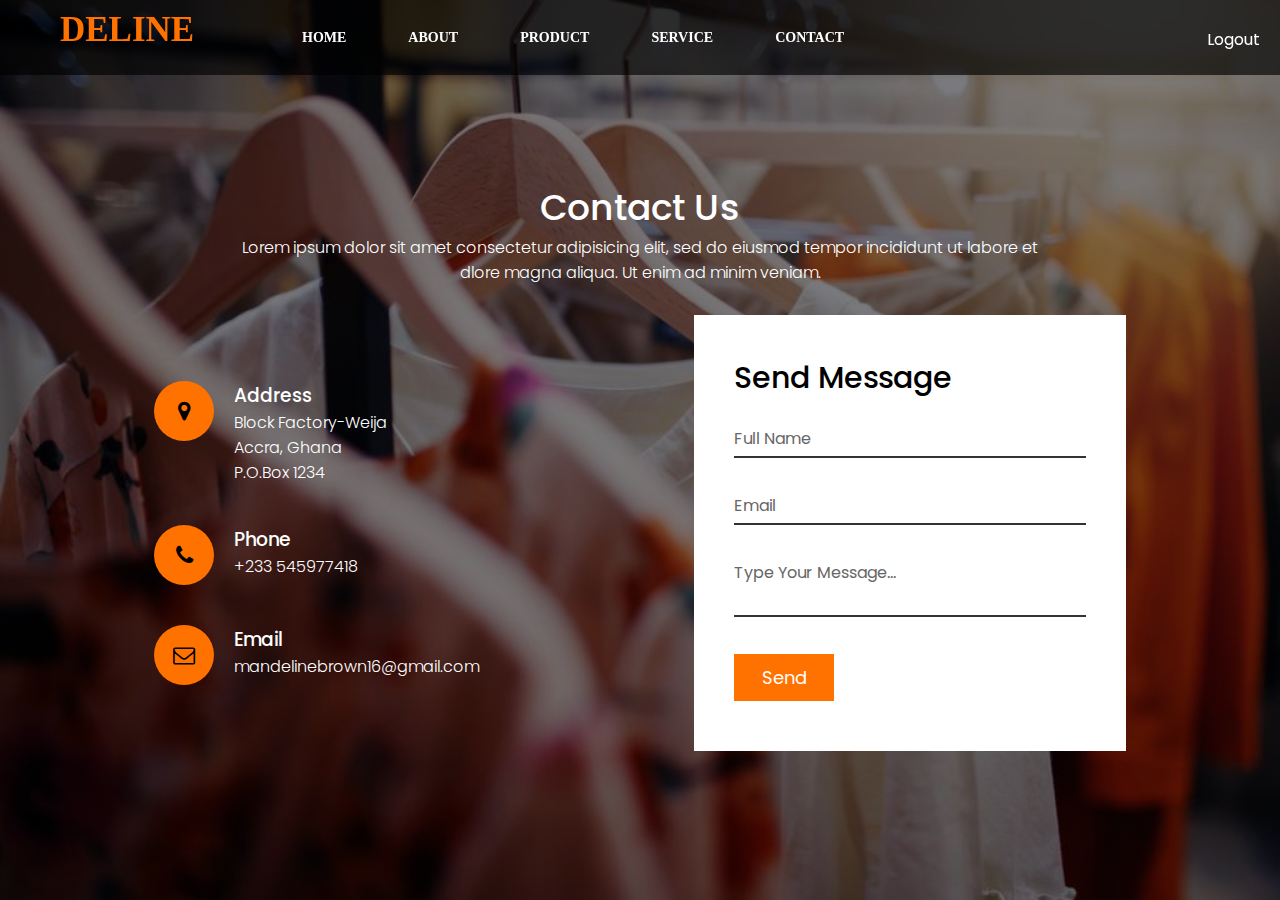
<file: contact.html>
<!DOCTYPE html>
<html>
<head>
<meta name="viewport" content="width=device-width, initial-scale=1.0">
<title>Contact</title>
<link rel="stylesheet" href="https://stackpath.bootstrapcdn.com/font-awesome/4.7.0/css/font-awesome.min.css">
<link rel="stylesheet" type="text/css" href="contact.css">
<!-- <link rel="stylesheet" type="text/css" href="products.css"> -->
</head>
<body>
    <div class="mainnav">
        <div class="navbar">
            <div class="icon">
                <h2 class="logo">DELINE</h2>
            </div>
            <div class="menu">
                <ul>
                    <li><a href="index.html">HOME</a></li>
                    <li><a href="about.html">ABOUT</a></li>
                    <li><a href="products.html">PRODUCT</a></li>
                    <li><a href="service.html">SERVICE</a></li>
                    <li><a href="contact.html">CONTACT</a></li>
                    <a class="logout" href="index.html">Logout</a>
            </ul>
            </div>
        </div>
        </div>
    <section class="contact">
        <div class="content">
            <h2>Contact Us</h2>
            <p>Lorem ipsum dolor sit amet consectetur adipisicing elit, sed do eiusmod
            tempor incididunt ut labore et dlore magna aliqua. Ut enim ad minim veniam.</p>
        </div>
        <div class="container">
            <div class="contactInfo">
                <div class="box">
                    <div class="iconn"><i class="fa fa-map-marker" aria-hidden="true"></i></div>
                    <div class="text">
                        <h3>Address</h3>
                        <p>Block Factory-Weija<br>Accra, Ghana<br>P.O.Box 1234</p>
                    </div>
                </div>
                <div class="box">
                    <div class="iconn"><i class="fa fa-phone" aria-hidden="true"></i></div>
                    <div class="text">
                        <h3>Phone</h3>
                        <p>+233 545977418</p>
                    </div>
                </div>
                    <div class="box">
                        <div class="iconn"><i class="fa fa-envelope-o" aria-hidden="true"></i></div>
                        <div class="text">
                            <h3>Email</h3>
                            <p>mandelinebrown16@gmail.com</p>
                        </div>
                    </div>
                </div>
                <div class="contactForm">
                    <form>
                        <h2>Send Message</h2>
                        <div class="inputBox">
                            <input type="text" name="" required="required">
                            <span>Full Name</span>
                        </div>
                        <div class="inputBox">
                            <input type="text" name="" required="required">
                            <span>Email</span>
                        </div>
                        <div class="inputBox">
                            <textarea required="required"></textarea>
                            <span>Type Your Message...</span>
                        </div>
                        <div class="inputBox">
                            <input type="submit" name="" value="Send">
                        </div>
                    </form>
                </div>
            </div>
        </section>
    </body>
</html>
</file>
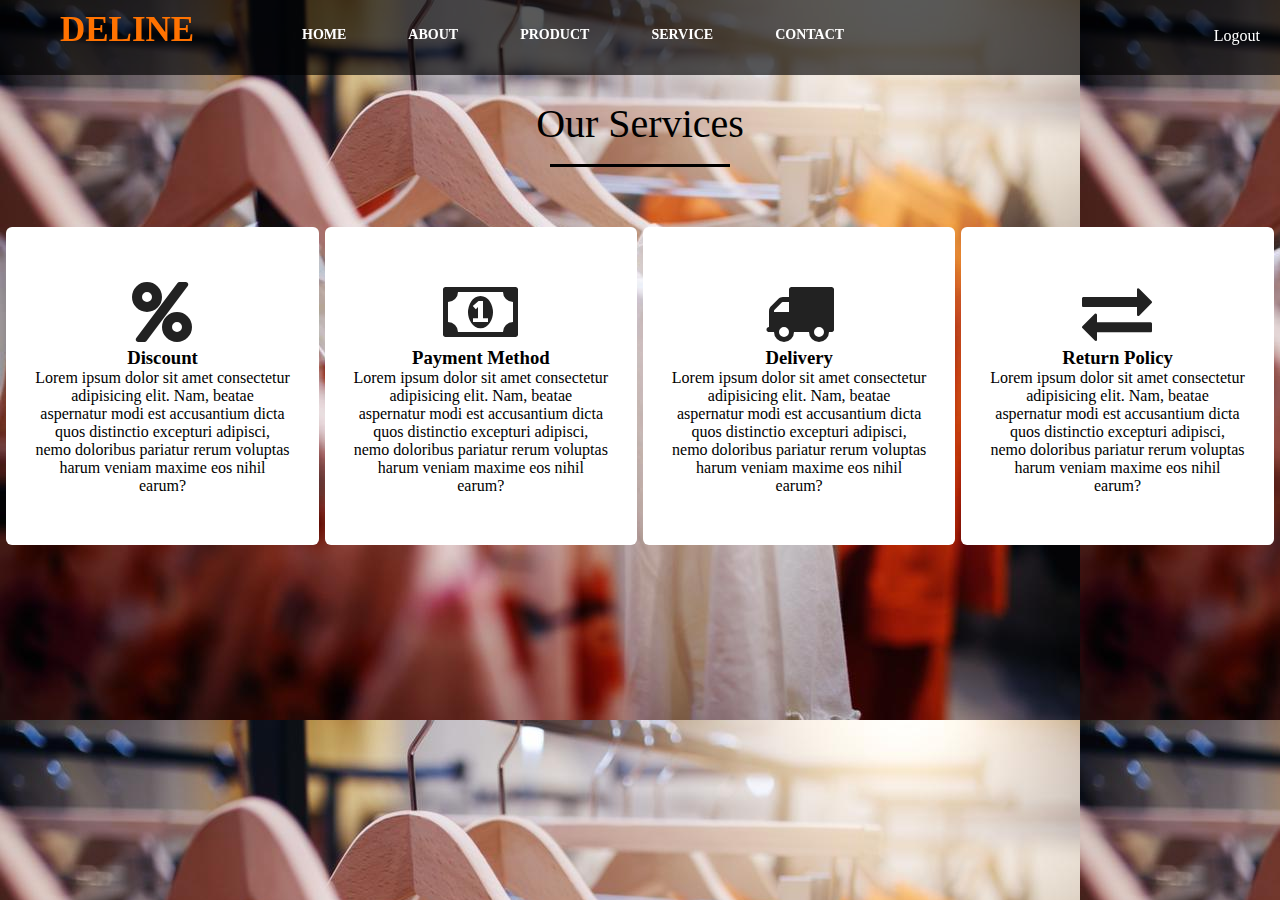
<file: service.html>
<!DOCTYPE html>
<html lang="en">
<head>
    <meta charset="UTF-8">
    <meta http-equiv="X-UA-Compatible" content="IE=edge">
    <meta name="viewport" content="width=device-width, initial-scale=1.0">
    <title>Service</title>
    <link rel="stylesheet" href="https://stackpath.bootstrapcdn.com/font-awesome/4.7.0/css/font-awesome.min.css">
    <link rel="stylesheet" href="service.css">
</head>
<body>
    <div class="mainnav">
        <div class="navbar">
            <div class="icon">
                <h2 class="logo">DELINE</h2>
            </div>

            <div class="menu">
                <ul>
                    <li><a href="index.html">HOME</a></li>
                    <li><a href="about.html">ABOUT</a></li>
                    <li><a href="products.html">PRODUCT</a></li>
                    <li><a href="service.html">SERVICE</a></li>
                    <li><a href="contact.html">CONTACT</a></li>
                 </ul>
             <a class="logout" href="index.html">Logout</a>
            </div>
    
        </div>
        </div>
    <div class="service">
        <div class="max-width">
            <h1>Our Services</h1>
            <div class="content">
                <div class="card">
                    <div class="box">
                        <i class="fa fa-percent"></i>
                        <h3>Discount</h3>
                        <p>Lorem ipsum dolor sit amet consectetur adipisicing elit. Nam, beatae <br> aspernatur modi est accusantium dicta 
                            quos distinctio excepturi adipisci, <br> nemo doloribus pariatur rerum voluptas harum veniam maxime eos nihil <br> earum?</p>
                    </div>
                </div>
                <div class="card">
                    <div class="box">
                        <i class="fa fa-money"></i>
                        <h3>Payment Method</h3>
                        <p>Lorem ipsum dolor sit amet consectetur adipisicing elit. Nam, beatae <br> aspernatur modi est accusantium dicta 
                            quos distinctio excepturi adipisci, <br> nemo doloribus pariatur rerum voluptas harum veniam maxime eos nihil <br> earum?</p>
                    </div>
                </div>
                <div class="card">
                    <div class="box">
                        <i class="fa fa-truck"></i>
                        <h3>Delivery</h3>
                        <p>Lorem ipsum dolor sit amet consectetur adipisicing elit. Nam, beatae <br> aspernatur modi est accusantium dicta 
                            quos distinctio excepturi adipisci, <br> nemo doloribus pariatur rerum voluptas harum veniam maxime eos nihil <br> earum?</p>
                    </div>
                </div>
                <div class="card">
                    <div class="box">
                        <i class="fa fa-return fa-exchange"></i>
                        <h3>Return Policy</h3>
                        <p>Lorem ipsum dolor sit amet consectetur adipisicing elit. Nam, beatae <br> aspernatur modi est accusantium dicta 
                            quos distinctio excepturi adipisci, <br> nemo doloribus pariatur rerum voluptas harum veniam maxime eos nihil <br> earum?</p>
                    </div>
                </div>
            </div>
        </div>
    </div>
</body>
</file>
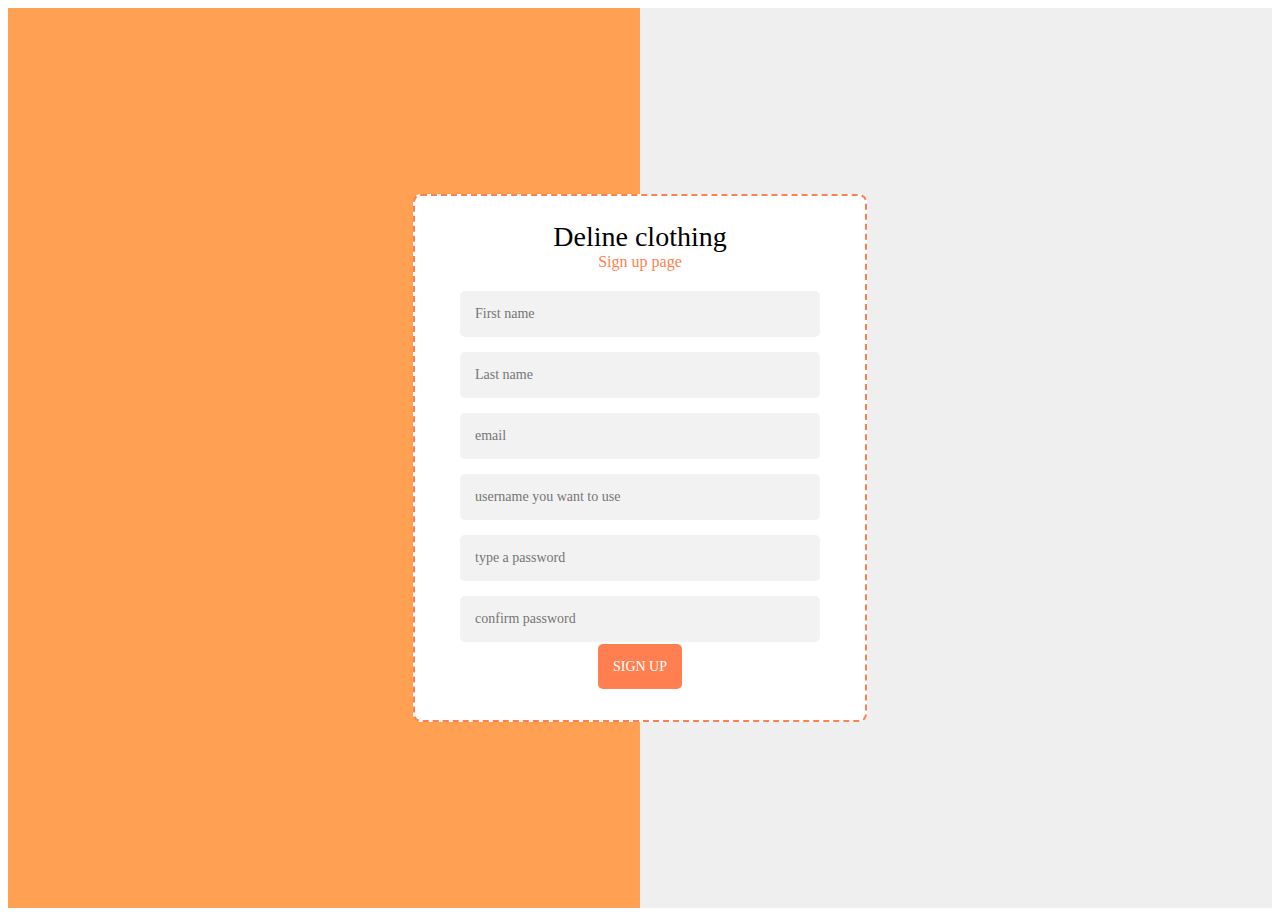
<file: signup.html>
<!DOCTYPE html>
<html lang="en">
<head>
    <meta charset="UTF-8">
    <meta http-equiv="X-UA-Compatible" content="IE=edge">
    <meta name="viewport" content="width=device-width, initial-scale=1.0">
    <title>login</title>
    <style>
.login {
  /* width: 400px;
  height: 300px; */
  font-family: 'Comfortaa', cursive;
  border: 2px coral dashed;
  border-radius: 8px;
  display: flex;
  justify-content: center;
  align-items: center;
  background-color: #fff;
}

.form {
  position: relative;
  background: #FFFFFF;
  border-radius: 10px;
  max-width: 360px;
  padding: 45px;
  text-align: center;
  display: flex;
  justify-content: center;
  align-items: center;
}

.form input {
  outline: 0;
  background: #f2f2f2;
  width: 100%;
  border: 0;
  border-radius: 5px;
  margin: 0 0 15px;
  padding: 15px;
  box-sizing: border-box;
  font-size: 14px;
  font-family: 'Comfortaa', cursive;
}

.form input:focus {
  background: #dbdbdb;
}

.form a {
  font-family: 'Times New Roman', cursive;
  text-transform: uppercase;
  outline: 0;
  background: coral;
  width: 100%;
  border: 0;
  border-radius: 5px;
  padding: 15px;
  color: #FFFFFF;
  font-size: 14px;
  -webkit-transition: all 0.3 ease;
  transition: all 0.3 ease;
  cursor: pointer;
  text-decoration: none;
}
.form a:hover{
  background-color: rgba(coral, 0.9);
}

.form a:active {
  background: coral;
}

.form span {
  color: coral;
}
@media only screen and (max-width: 450px){
  .login{
    margin-top: 20vh;
    width: 90vw;
     padding: 4% 0 0;
  }

.form {
  max-width: 360px;
  padding: 30px;
}

.form input {
  margin: 0 0 8px;
  padding: 8px;
  font-size: 14px;
}

.form a {
  padding: 10px;
  color: #FFFFFF;
  font-size: 12px;
}
}
.body{
    height: 100vh;
    background: linear-gradient(to right, #ff7300ad 0%, #ff7300ad 50%, #efefef 50%, #efefef 100%);
    display: flex;
    justify-content: center;
    align-items: center;
}
.login-form div{
  font-family: 'Times New Roman', cursive;
  font-size: 28px;
  position: relative;
  top: -20px;
}
.login-form span{
  font-family: 'Times New Roman', cursive;
  font-size: 16px;
  position: relative;
  top: -20px;
}
    </style>
</head>
<body>
    <div class="body">
        <div class="login">
            <div class="form">
                <form  class="login-form">
                    <div>Deline clothing</div>
                    <span>Sign up page</span>
                    <input type="text" placeholder="First name" required />
                    <input type="text" placeholder="Last name" required />
                    <input type="email" placeholder="email" required />
                    <input type="text" placeholder="username you want to use" required />
                    <input type="password" placeholder="type a password" required />
                    <input type="password" placeholder="confirm password" required />
                    <a href="index.html">Sign UP</a>
                </form>  
            </div>
        </div>
    </div>
</body>
</html>
</file>
<file: contact.css>
@import url('https://fonts.googleapis.com/css2?family=Poppins:wght@200;300;400;500;600;700;800;900&display=swap');
*
{
    margin: 0;
    padding: 0;
    box-sizing: border-box;
    font-family: 'Poppins', sans-serif;
}
.contact
{
    position: relative;
    min-height: 100vh;
    padding: 50px 100px;
    display: flex;
    justify-content: center;
    align-items: center;
    flex-direction: column;
    background: linear-gradient(to top, rgba(0,0,0,0.5)50%,rgba(0,0,0,0.5)50%), url('Shop1.jpg');
    background-size: cover;
}
.contact .content
{
    max-width: 800px;
    text-align: center;
}
.contact .content h2
{
    font-size: 36px;
    font-weight: 500;
    color: #fff;
}
.contact .content p
{
    font-weight: 300;
    color: #fff;
}
.container
{
    width: 100%;
    display: flex;
    justify-content: center;
    align-items: center;
    margin-top: 30px;
}
.container .contactInfo
{
    width: 50%;
    display: flex;
    flex-direction: column;
}
.container .contactInfo .box
{
    position: relative;
    padding: 20px 0;
    display: flex;
}
.container .contactInfo .box .iconn
{
    min-width: 60px;
    height: 60px;
    background: #ff7200;
    display: flex;
    justify-content: center;
    align-items: center;
    border-radius: 50%;
    font-size: 22px;
}
.container .contactInfo .box .text
{
    display: flex;
    margin-left: 20px;
    font-size: 16px;
    color: #fff;
    flex-direction: column;
    font-weight: 300;
}
.container .contactInfo .box .text h3
{
font-weight: 500;
color: #fff;
}
.contactForm
{
    width: 40%;
    padding: 40px;
    background: #fff;
}
.contactForm h2
{
    font-size: 30px;
    color: black;
    font-weight: 500;
}
.contactForm .inputBox
{
    position: relative;
    width: 100%;
    margin-top: 10px;
}
.contactForm .inputBox input,
.contactForm .inputBox textarea
{
    width: 100%;
    padding: 5px 0;
    font-size: 16px;
    margin: 10px 0;
    border: none;
    border-bottom: 2px solid #333;
    outline: none;
    resize: none;
}
.logout{
    position: absolute;
    right: 20px;
    top: 27px;
    color: #fff;
    text-decoration: none;
}
.logout:hover{
    color: #ff7200;
}
.contactForm .inputBox span
{
    position: absolute;
    left: 0;
    padding: 5px 0;
    font-size: 16px;
    margin: 10px 0;
    pointer-events: none;
    transition: 0.5s;
    color: #666;
}
.contactForm .inputBox input:focus ~ span,
.contactForm .inputBox input:valid ~ span,
.contactForm .inputBox textarea:focus ~ span,
.contactForm .inputBox textarea:valid ~ span

{
    color: #ff7200;
    font-size: 12px;
    transform: translateY(-20px);
}
.contactForm .inputBox input[type="submit"]
{
    width: 100px;
    background: #ff7200;
    color: #fff;
    border: none;
    cursor: pointer;
    padding: 10px;
    font-size: 18px;
}
.content{
    margin-top: 30px;
}

@media (max-width:991px)
{
    .contact
    {
        padding: 50px;
    }
    .container
    {
        flex-direction: column;
    }
    .container .contactInfo
    {
        margin-bottom: 40px;
    }
    .container .contactInfo,
    .contactForm
    {
        width: 100%;
    }
}

.mainnav{
    background-color: rgba(0, 0, 0, 0.651);
    position: fixed;
    right: 0;
    left: 0;
    z-index: 99;
}
.navbar{
    width: 1200px;
    height: 75px;
    margin: auto;
}

.icon{
    width: 200px;
    float: left;
    height: 70px;
}

.logo{
    color: #ff7200;
    font-size: 35px;
    font-family: 'Times New Roman';
    padding-left: 20px;
    float: left;
    padding-top: 10px;
}

.menu{
    width: 400px;
    float: left;
    height: 70px;
}

ul{
    float: left;
    display: flex;
    justify-content: center;
    align-items: center;
}

ul li{
    list-style: none;
    margin-left: 62px;
    margin-top: 27px;
    font-size: 14px;
}

ul li a{
    text-decoration: none;
    color: #fff;
    font-family: 'Times New Roman';
    font-weight: bold;
    transition: 0.4s ease-in-out;
}

ul li a:hover{
    color: #ff7200;
}
.search{
    width: 330px;
    float: left;
    margin-left: 270px;
}

.srch{
    font-family: 'Times New Roman';
    width: 200px;
    height: 40px;
    background: transparent;
    border: 1px solid #ff7200;
    margin-top: 13px;
    color: #fff;
    border-right: none;
    font-size: 16px;
    float: left;
    padding: 10px;
    border-bottom-left-radius: 5px;
    border-top-left-radius: 5px;
}
.btn{
    width: 100px;
    height: 40px;
    background: #ff7200;
    border: 2px solid #ff7200;
    margin-top: 13px;
    color: #fff;
    font-size: 15px;
    border-bottom-right-radius: 5px;
    border-bottom-right-radius: 5px;
}
button:disabled{
    background-color: #ccc;
    border: 1px solid #ccc;
}

.btn:focus{
    outline: none;
}

.srch:focus{
    outline: none;
}
</file>
<file: products.css>
*{
    margin: 0;
    padding: 0;
    box-sizing: border-box;
    font-family: 'Courier New', Courier, monospace, sans-serif;
}
.mainnav{
    background-color: rgba(0, 0, 0, 0.651);
    position: fixed;
    right: 0;
    left: 0;
}
.navbar{
    width: 1200px;
    height: 75px;
    margin: auto;
}

.icon{
    width: 200px;
    float: left;
    height: 70px;
}

.logo{
    color: #ff7200;
    font-size: 35px;
    font-family: 'Times New Roman';
    padding-left: 20px;
    float: left;
    padding-top: 10px;
}

.menu{
    width: 400px;
    float: left;
    height: 70px;
}

ul{
    float: left;
    display: flex;
    justify-content: center;
    align-items: center;
}

ul li{
    list-style: none;
    margin-left: 62px;
    margin-top: 27px;
    font-size: 14px;
}

ul li a{
    text-decoration: none;
    color: #fff;
    font-family: 'Times New Roman';
    font-weight: bold;
    transition: 0.4s ease-in-out;
}

ul li a:hover{
    color: #ff7200;
}
.search{
    width: 330px;
    float: left;
    margin-left: 270px;
}

.srch{
    font-family: 'Times New Roman';
    width: 200px;
    height: 40px;
    background: transparent;
    border: 1px solid #ff7200;
    margin-top: 13px;
    color: #fff;
    border-right: none;
    font-size: 16px;
    float: left;
    padding: 10px;
    border-bottom-left-radius: 5px;
    border-top-left-radius: 5px;
}
.btn{
    width: 100px;
    height: 40px;
    background: #ff7200;
    border: 2px solid #ff7200;
    margin-top: 13px;
    color: #fff;
    font-size: 15px;
    border-bottom-right-radius: 5px;
    border-bottom-right-radius: 5px;
}
button:disabled{
    background-color: #ccc;
    border: 1px solid #ccc;
}

.btn:focus{
    outline: none;
}

.srch:focus{
    outline: none;
}


    .main-card{
        display: inline-block;
        width: 75%;
        padding-top: 75px;

        display: flex;
        flex-wrap: wrap;
        align-items: center;

    }
.category{
    width: 100%;
    margin: 20px 0px;
    padding: 8px;
    font-size: 20px;
    border-top: 1px solid #ccc;
    border-bottom: 1px solid #ccc;
    color: black;
    text-align: center;
}

@media screen and (max-width:1200px) {
    /*Normal Screen*/

    .navbar{
        width: 100%;
        height: 100px;
    }
    ul{
        margin-left: 30px;
    }
    ul li{
        margin-left: 60px;
    }
    ul li a{
        font-size: 1.6vw;
    }
    .search{
        margin-top: 3px;
        margin-left: 290px;
    }
    .srch{
        height: 40px;
        width: 190px;
        font-size: 14px;
    }
    .btn{
        height: 40px;
        width: 80px;
    }
    .content{
        width: 100%;
    }
    .content h1, .content span{
        font-size: 4.5vw;
    }
    .content .par{
        width: 90%;
        font-size: 1.5vw;
    }
    .content .cn{
        width: 13%;
        height: 3.5vw;
        font-size: 1.8vw;
    }
    .content a{
        font-size: 1.6vw;
    }
}

@media screen and (max-width:830px) {
    /*Tablet*/
    .content{
        margin-top: 120px;
        width: 80%;
        margin-left: 40px;
    }
    .content h1, .content span{
        font-size: 6vw;
    }
    .content .par{
        width: 90%;
        font-size: 1.8vw;
    }
    .content .cn{
        width: 15%;
        height: 4.5vw;
        font-size: 2vw;
    }
    .content a{
        font-size: 2vw;
    }
    .logo{
        margin-left: 240px;
        width: 100%;
        margin-top: 15px;
        font-size: 5vw;
    }
    .menu{
        width: 100%;
    }
    ul{
        margin-top: -5px;
        margin-left: 5px;
    }
    ul li{
        margin-left: 60px;
    }
    ul li a{
        font-size: 2vw;
    }
    .search{
        margin-top: -20px;
        margin-left: 60px;
    }
    .srch{
        height: 30px;
        width: 160px;
        font-size: 12px;
    }
    .btn{
        height: 30px;
        width: 70px;
    }
    .main{
        padding-left: 20px;
        height: 180vh;
    }
    .form{
        margin-left: -30px;
        width: 250px;
        height: 380px;
        background: linear-gradient(to top, rgba(0,0,0,0.8)50%,rgba(0,0,0,0.8)50%);
        position: absolute;
        top: 420px;
        left: 50px;
        transform: translate(0%,-5%);
        border-radius: 10px;
        padding: 25px;
    }
    .form input{
        width: 240px;
        height: 35px;
        background: transparent;
        border-bottom: 1px solid #ff7200;
        border-top: none;
        border-right: none;
        border-left: none;
        color: #fff;
        font-size: 15px;
        letter-spacing: 1px;
        margin-top: 30px;
        font-family: sans-serif;
    }
    .btnn a{
        font-size: 16px;
    }
    .form .link a{
        font-size: 16px;
    }
}

@media screen and (max-width:600px) {
    /*IPAD old version*/

    .content{
        margin-top: 80px;
        margin-left: 20px;
    }
    .search{
        margin-top: -40px;
        margin-left: 42px;
    }
    .logo{
        margin-left: 180px;
        font-size: 4vw;
    }
    ul{
        margin-top: -25px;
        margin-left: -5px;
    }
    ul li{
        margin-left: 50px;
    }
    ul li a{
        font-size: 2vw;
    }
}

@media screen and (max-width:450px) {
    /*mobile*/

    .logo{
        margin-left: 140px;
        font-size: 4vw;
    }
    ul{
        margin-top: -25px;
    }
    ul li{
        margin-left: 42px;
    }
    ul li a{
        font-size: 2vw;
    }
    .search{
        margin-top: -40px;
        margin-left: 38px;
    }
}
</file>
<file: service.css>
@import url('https://fonts.googleapis.com/css2?family=Poppins:wght@100;200;300;400;500;600;700;800;900&display=swap');

*{
    margin: 0;
    padding: 0;
    box-sizing: border-box;
}
.mainnav{
    background-color: rgba(0, 0, 0, 0.651);
    position: fixed;
    right: 0;
    left: 0;
}
.navbar{
    width: 1200px;
    height: 75px;
    margin: auto;
}

.icon{
    width: 200px;
    float: left;
    height: 70px;
}

.logo{
    color: #ff7200;
    font-size: 35px;
    font-family: 'Times New Roman';
    padding-left: 20px;
    float: left;
    padding-top: 10px;
}

.menu{
    width: 400px;
    float: left;
    height: 70px;
}

ul{
    float: left;
    display: flex;
    justify-content: center;
    align-items: center;
}

ul li{
    list-style: none;
    margin-left: 62px;
    margin-top: 27px;
    font-size: 14px;
}

ul li a{
    text-decoration: none;
    color: #fff;
    font-family: 'Times New Roman';
    font-weight: bold;
    transition: 0.4s ease-in-out;
}

ul li a:hover{
    color: #ff7200;
}
.search{
    width: 330px;
    float: left;
    margin-left: 270px;
}

.srch{
    font-family: 'Times New Roman';
    width: 200px;
    height: 40px;
    background: transparent;
    border: 1px solid #ff7200;
    margin-top: 13px;
    color: #fff;
    border-right: none;
    font-size: 16px;
    float: left;
    padding: 10px;
    border-bottom-left-radius: 5px;
    border-top-left-radius: 5px;
}
.btn{
    width: 100px;
    height: 40px;
    background: #ff7200;
    border: 2px solid #ff7200;
    margin-top: 13px;
    color: #fff;
    font-size: 15px;
    border-bottom-right-radius: 5px;
    border-bottom-right-radius: 5px;
}
button:disabled{
    background-color: #ccc;
    border: 1px solid #ccc;
}

.btn:focus{
    outline: none;
}

.srch:focus{
    outline: none;
}
body{
    background: url(Shop1.jpg);
    color: black;
}
.logout{
    position: absolute;
    right: 20px;
    top: 27px;
    color: #fff;
    text-decoration: none;
}
.logout:hover{
    color: #ff7200;
}
.service{
    padding: 100px 0;
    font-family: "Times New Roman";
}
.max-width{
    max-width: 1300px;
    padding: 0.45px;
    margin: auto;
}
.max-width h1{
    text-align: center;
    position: relative;
    font-size: 40px;
    font-weight: 500;
    margin-bottom: 60px;
    padding-bottom: 20px;
}
.max-width h1::after{
    content: '';
    position: absolute;
    width: 180px;
    height: 3px;
    background: black;
    bottom: 0;
    left: 50%;
    transform: translateX(-50%);
}
.content{
    display: flex;
    flex-wrap: wrap;
    justify-content: space-evenly;
}
.card{
    padding: 50px 25px;
    width: calc(26% - 20px);
    border-radius: 6px;
    background: #ffffff;
    text-align: center;
    user-select: none;
    cursor: pointer;
    transition: all 0.3s ease;
}
.card:hover{
    background-color: #ff7200;
}
.box{
    transform: all 0.3s ease;
}
.card:hover .box{
    transform: scale(1.05);
}
.box i{
    font-size: 70px;
    color: #222;
    transition: color 0.3s ease;
}
.card:hover.box i{
    color: #ffffff;
}
.box h1{
    font-size: 25px;
    padding: 10px 0 7px;
}

@media screen and (max-width: 1190px) {
    .max-width{
        padding: 0.25px;
    }
    .card{
        width: calc(50% - 10px);
        margin-bottom: 20px;
    }
}

@media screen and (max-width: 700px) {
    .card{
        width: 100%;
    }
}

@media screen and (max-width:1200px) {
    /*Normal Screen*/

    .navbar{
        width: 100%;
        height: 100px;
    }
    ul{
        margin-left: 30px;
    }
    ul li{
        margin-left: 60px;
    }
    ul li a{
        font-size: 1.6vw;
    }
    .search{
        margin-top: 3px;
        margin-left: 290px;
    }
    .srch{
        height: 40px;
        width: 190px;
        font-size: 14px;
    }
    .btn{
        height: 40px;
        width: 80px;
    }
    .content{
        width: 100%;
    }
    .content h1, .content span{
        font-size: 4.5vw;
    }
    .content .par{
        width: 90%;
        font-size: 1.5vw;
    }
    .content .cn{
        width: 13%;
        height: 3.5vw;
        font-size: 1.8vw;
    }
    .content a{
        font-size: 1.6vw;
    }
}

@media screen and (max-width:830px) {
    /*Tablet*/
    .content{
        margin-top: 120px;
        width: 80%;
        margin-left: 40px;
    }
    .content h1, .content span{
        font-size: 6vw;
    }
    .content .par{
        width: 90%;
        font-size: 1.8vw;
    }
    .content .cn{
        width: 15%;
        height: 4.5vw;
        font-size: 2vw;
    }
    .content a{
        font-size: 2vw;
    }
    .logo{
        margin-left: 240px;
        width: 100%;
        margin-top: 15px;
        font-size: 5vw;
    }
    .menu{
        width: 100%;
    }
    ul{
        margin-top: -5px;
        margin-left: 5px;
    }
    ul li{
        margin-left: 60px;
    }
    ul li a{
        font-size: 2vw;
    }
    .search{
        margin-top: -20px;
        margin-left: 60px;
    }
    .srch{
        height: 30px;
        width: 160px;
        font-size: 12px;
    }
    .btn{
        height: 30px;
        width: 70px;
    }
    .main{
        padding-left: 20px;
        height: 180vh;
    }
    .form{
        margin-left: -30px;
        width: 250px;
        height: 380px;
        background: linear-gradient(to top, rgba(0,0,0,0.8)50%,rgba(0,0,0,0.8)50%);
        position: absolute;
        top: 420px;
        left: 50px;
        transform: translate(0%,-5%);
        border-radius: 10px;
        padding: 25px;
    }
    .form input{
        width: 240px;
        height: 35px;
        background: transparent;
        border-bottom: 1px solid #ff7200;
        border-top: none;
        border-right: none;
        border-left: none;
        color: #fff;
        font-size: 15px;
        letter-spacing: 1px;
        margin-top: 30px;
        font-family: sans-serif;
    }
    .btnn a{
        font-size: 16px;
    }
    .form .link a{
        font-size: 16px;
    }
}

@media screen and (max-width:600px) {
    /*IPAD old version*/

    .content{
        margin-top: 80px;
        margin-left: 20px;
    }
    .search{
        margin-top: -40px;
        margin-left: 42px;
    }
    .logo{
        margin-left: 180px;
        font-size: 4vw;
    }
    ul{
        margin-top: -25px;
        margin-left: -5px;
    }
    ul li{
        margin-left: 50px;
    }
    ul li a{
        font-size: 2vw;
    }
}

@media screen and (max-width:450px) {
    /*mobile*/

    .logo{
        margin-left: 140px;
        font-size: 4vw;
    }
    ul{
        margin-top: -25px;
    }
    ul li{
        margin-left: 42px;
    }
    ul li a{
        font-size: 2vw;
    }
    .search{
        margin-top: -40px;
        margin-left: 38px;
    }
}
</file>
